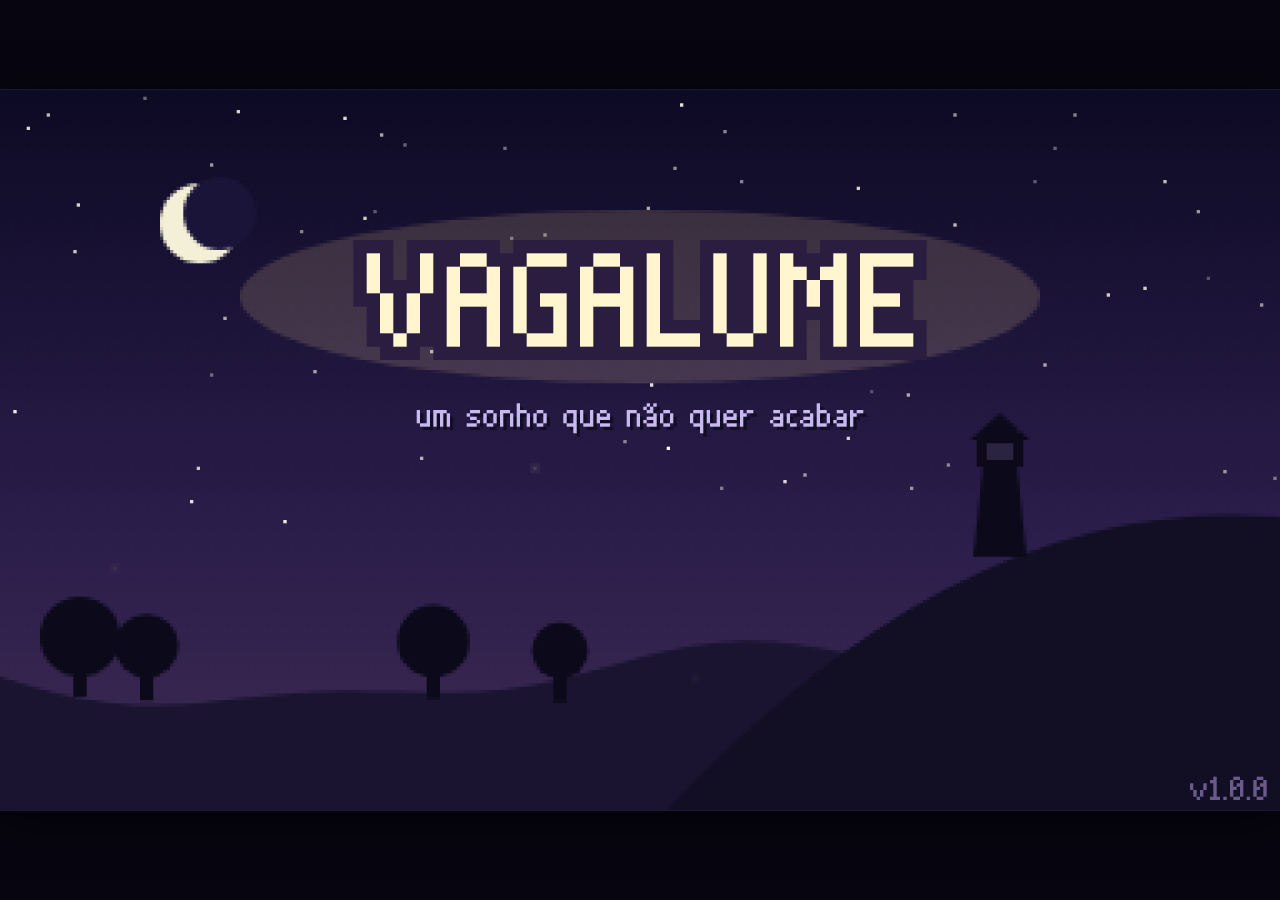
<file: index.html>
<!doctype html>
<html lang="pt-BR">
<head>
  <meta charset="utf-8">
  <meta name="viewport" content="width=device-width, initial-scale=1, maximum-scale=1, user-scalable=no, viewport-fit=cover">
  <meta name="theme-color" content="#0d0a24">
  <meta name="description" content="VAGALUME — um RPG de navegador sobre amizade, sonhos e a coragem de acender a luz de novo.">
  <title>Vagalume</title>
  <link rel="icon" href="assets/icon.svg" type="image/svg+xml">
  <link rel="stylesheet" href="css/style.css">
</head>
<body>
  <div id="game" aria-label="Área do jogo">
    <canvas id="screen" width="384" height="216" tabindex="0" aria-label="Vagalume — use as setas para andar, Z para interagir, X para voltar"></canvas>
    <div id="loading" role="status">
      <div class="ld-title">VAGALUME</div>
      <div class="ld-bar"><div class="ld-fill" id="ld-fill"></div></div>
      <div class="ld-text" id="ld-text">Acendendo a lamparina...</div>
      <noscript><p class="ld-text">Este jogo precisa de JavaScript ativado.</p></noscript>
    </div>
  </div>

  <!-- controles de toque (aparecem em telas sensíveis ao toque ou pelas configurações) -->
  <div id="touch" aria-hidden="true">
    <div class="dpad">
      <button data-act="up" class="d-up">▲</button>
      <button data-act="left" class="d-left">◀</button>
      <button data-act="right" class="d-right">▶</button>
      <button data-act="down" class="d-down">▼</button>
    </div>
    <div class="abtns">
      <button data-act="menu" class="b-menu">MENU</button>
      <button data-act="run" class="b-run">CORRER</button>
      <button data-act="cancel" class="b-b">X</button>
      <button data-act="confirm" class="b-a">Z</button>
    </div>
  </div>

  <!-- erros compreensíveis -->
  <div id="error-overlay" role="alert">
    <div class="err-box">
      <div class="err-title">Algo deu errado</div>
      <pre class="err-detail"></pre>
      <div class="err-help">Se o jogo foi aberto direto do arquivo e não carregou, veja o README (seção "Como jogar localmente").</div>
      <div class="err-actions">
        <button class="err-continue" type="button">Continuar</button>
        <button class="err-reload" type="button">Recarregar</button>
        <button class="err-copy" type="button">Copiar detalhes</button>
      </div>
    </div>
  </div>

  <input type="file" id="import-file" accept=".json,application/json" hidden>

  <!-- módulos (scripts clássicos para funcionar também em file://) -->
  <script src="js/core.js"></script>
  <script src="js/engine.js"></script>
  <script src="js/data.js"></script>
  <script src="js/font.js"></script>
  <script src="js/pixel.js"></script>
  <script src="js/renderer.js"></script>
  <script src="js/input.js"></script>
  <script src="js/audio.js"></script>
  <script src="js/art-sprites.js"></script>
  <script src="js/art-tiles.js"></script>
  <script src="js/art-enemies.js"></script>
  <script src="js/effects.js"></script>
  <script src="js/state.js"></script>
  <script src="js/quests.js"></script>
  <script src="js/save.js"></script>
  <script src="js/dialogue.js"></script>
  <script src="js/events.js"></script>
  <script src="js/world.js"></script>
  <script src="js/screens.js"></script>
  <script src="js/menu.js"></script>
  <script src="js/emotions.js"></script>
  <script src="js/combat.js"></script>
  <script src="js/combat-ai.js"></script>
  <script src="js/combat-ui.js"></script>
  <script src="js/validate.js"></script>
  <script src="js/debug.js"></script>
  <script src="js/main.js"></script>
</body>
</html>
</file>
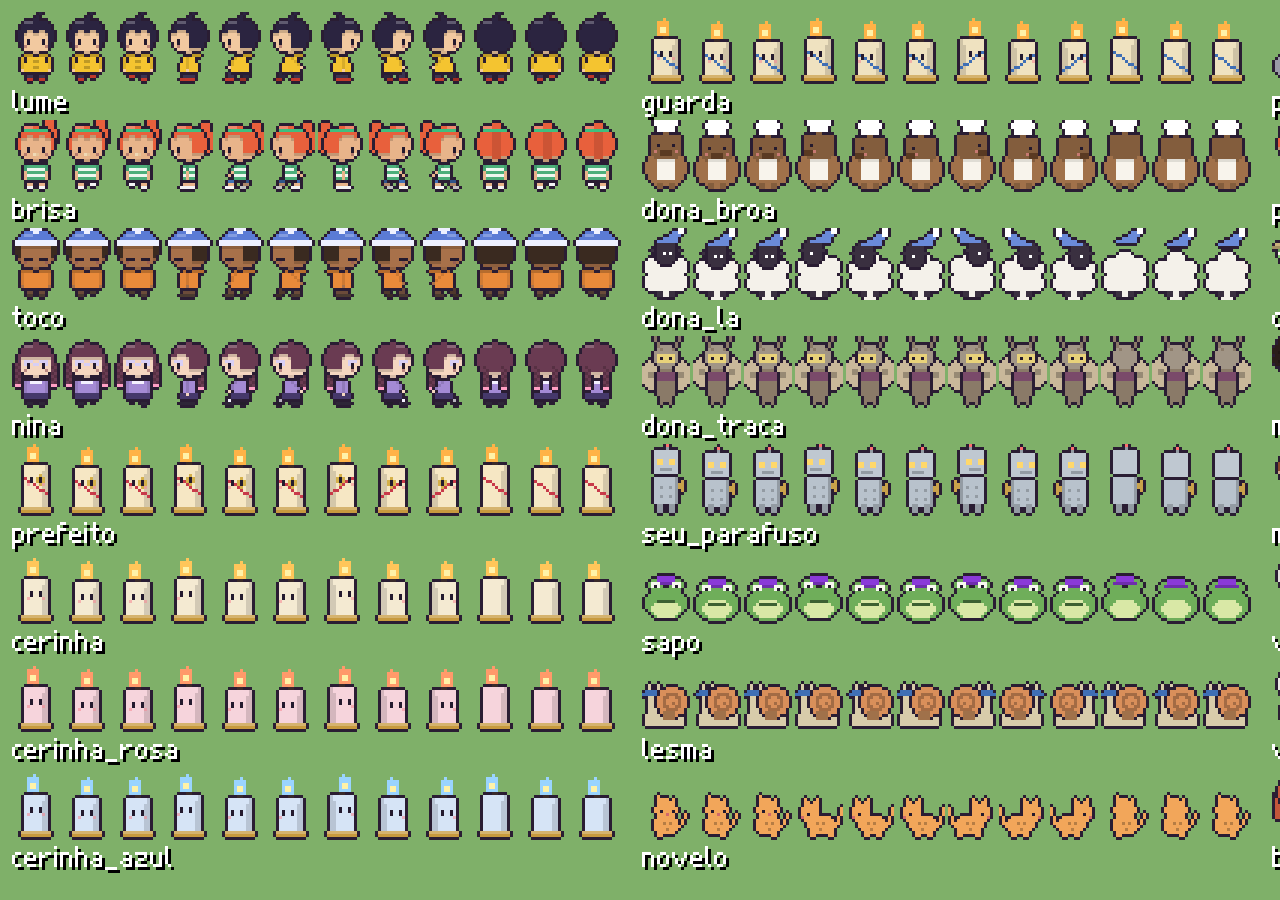
<file: tests/art-preview.html>
<!doctype html>
<html lang="pt-BR"><head><meta charset="utf-8"><title>Prévia de arte</title>
<style>body{background:#222;margin:0}canvas{image-rendering:pixelated;display:block}</style></head>
<body><canvas id="c"></canvas>
<script src="../js/core.js"></script>
<script src="../js/font.js"></script>
<script src="../js/pixel.js"></script>
<script src="../js/renderer.js"></script>
<script src="../js/art-sprites.js"></script>
<script src="../js/art-tiles.js" onerror="void 0"></script>
<script src="../js/art-enemies.js" onerror="void 0"></script>
<script>
(async function(){
  const R = window.RPG;
  const mode = (location.hash||'#chars').slice(1);
  R.DB = { characters: await (await fetch('../data/characters.json')).json() };
  const c = document.getElementById('c');
  const S = 3;
  const W = mode === "enemies" ? 1100 : 860, H = mode === "enemies" ? 560 : 300;
  c.width = W; c.height = H; c.style.width = W*S+'px'; c.style.height = H*S+'px';
  const g = c.getContext('2d'); g.imageSmoothingEnabled = false;
  g.fillStyle = '#7fb069'; g.fillRect(0,0,W,H);
  if (mode === 'chars') {
    const ids = Object.keys(R.DB.characters.party).concat(Object.keys(R.DB.characters.npcs));
    let x = 4, y = 4;
    for (const id of ids) {
      const sh = R.Art.sheet(id);
      const dirs = ['down','left','right','up'];
      for (let d=0; d<4; d++) for (let f=0; f<3; f++) g.drawImage(sh.frames[dirs[d]][f], x + (d*3+f)*17, y);
      R.Font.draw(g, id, x, y+24, '#fff', {shadow:'#000'});
      y += 36; if (y > H-36) { y = 4; x += 210; }
    }
  } else if (mode === 'portraits') {
    const exprs = [['neutro',1],['feliz',1],['feliz',2],['feliz',3],['triste',1],['triste',2],['triste',3],['irritado',1],['irritado',2],['irritado',3],['medo',1],['ferido',1],['apagado',1]];
    const ids = ['lume','brisa','toco','nina','vo','bia','prefeito','dona_broa','sapo'];
    ids.forEach((id, row) => exprs.forEach(([e,t], col) => {
      const bg = {neutro:'#3b3552',feliz:'#8a6b16',triste:'#1f4677',irritado:'#7a1f2a',medo:'#43286e',ferido:'#555',apagado:'#333'}[e];
      g.fillStyle = bg; g.fillRect(4+col*40, 4+row*33, 38, 31);
      const p = R.Art.portrait(id, e, t); if (p) g.drawImage(p, 3+col*40, 0+row*33, 40, 40);
    }));
  } else if (mode === 'text') {
    R.Font.draw(g, 'VAGALUME — Ação, coração, ÇÃO! Você está bem? "Sim..." (é) 1234567890', 4, 4, '#fff');
    R.Font.draw(g, 'ÁÉÍÓÚ ÂÊÔ ÃÕ À Ç áéíóú âêô ãõ à ç ü — …  ♥ ★ ♪ → ← ↑ ↓ %/+-=*', 4, 20, '#ffd86b');
    R.Font.draw(g, 'O rato roeu a roupa do rei de Roma; jogar, queijo, pipoca, gyp.', 4, 36, '#9ad4ff', {shadow:'#000'});
    R.Font.draw(g, 'TITULO', 4, 56, '#fff', {scale:3, outline:'#000'});
    R.UI.window(g, 4, 100, 200, 60, {title:'Janela'});
    R.Font.draw(g, 'Texto dentro da janela.', 14, 110, '#f6efe0');
    R.UI.list(g, ['Novo Jogo', {label:'Continuar', disabled:true}, 'Configurações'], 14, 124, 0);
    ['feliz','triste','irritado','medo','neutro','botao','coracao','brilho','chave','lanche','brinquedo','equip','amuleto','missao','check','laco'].forEach((n,i)=>R.UI.icon(g, n, 220+i*12, 110));
  } else if (mode === 'tiles') {
    const themes = Object.keys(R.Tiles.THEMES);
    const types = ['grass','flowers','tallgrass','path','stone','sand','water','bridge','cliff','blank','asphalt','road_h'];
    themes.forEach((thn, row) => {
      types.forEach((ty, col) => {
        const mask = ty==='path'||ty==='stone' ? 5 : ty==='water' ? 15 : ty === 'bridge' ? 10 : 0;
        g.drawImage(R.Tiles.ground(ty, thn, null, col+row, mask, 0, ty==='cliff'?null:null), 4+col*17, 4+row*40);
      });
      g.drawImage(R.Tiles.ground('cliff', thn, null, 1, 0, 0, 'top'), 4+12*17, 4+row*40);
      g.drawImage(R.Tiles.ground('water', thn, null, 1, 4, 1), 4+13*17, 4+row*40);
      g.drawImage(R.Tiles.tree(thn, row), 4+14*17, 4+row*40 - 10);
      ['bush','rock','stump','mushroom','fence','hedge'].forEach((o,i)=> g.drawImage(R.Tiles.object(o, thn, i, 10), 4+(16+i)*17 + 20, 4+row*40-8));
      R.Font.draw(g, thn, 4, 22+row*40, '#fff', {shadow:'#000'});
    });
    const ints = Object.keys(R.Tiles.INTERIORS);
    ints.forEach((n, i) => {
      const x = 470 + (i%3)*130, y = 4 + Math.floor(i/3)*42;
      g.drawImage(R.Tiles.ground('wall', null, n, 1, 0, 0, 'upper'), x, y);
      g.drawImage(R.Tiles.ground('wall', null, n, 2, 0, 0, 'upper'), x+16, y);
      g.drawImage(R.Tiles.ground('wall', null, n, 1, 0, 0, 'lower'), x, y+16);
      g.drawImage(R.Tiles.ground('wall', null, n, 2, 0, 0, 'lower'), x+16, y+16);
      g.drawImage(R.Tiles.ground('floor', null, n, 1, 0, 0), x+32, y+16);
      g.drawImage(R.Tiles.ground('floor', null, n, 2, 0, 0), x+48, y+16);
      g.drawImage(R.Tiles.ground('floor2', null, n, 2, 0, 0), x+64, y+16);
      g.drawImage(R.Tiles.ground('rug', null, n, 3, 0, 0), x+80, y+16);
      g.drawImage(R.Tiles.ground('wall', null, n, 3, 0, 0, 'top'), x+32, y);
      R.Font.draw(g, n, x+50, y+2, '#fff', {shadow:'#000'});
    });
  } else if (mode === 'buildings') {
    const defs = [['casa',5,4],['casa_azul',4,4],['padaria',6,4],['biblioteca',7,5],['oficina',6,4],['pousada',7,5],['prefeitura',8,5],['abandonada',5,4],['bairro',5,4],['arvore',5,6],['farol',4,3],['caverna',4,3],['branco',4,4]];
    let x = 4, y = 30;
    for (const [st,w,h] of defs) {
      const cv = R.Tiles.building({style:st,w,h,number: st==='bairro'?7:undefined});
      if (x + cv.width > W) { x = 4; y += 130; }
      g.drawImage(cv, x, y + 100 - cv.height);
      R.Font.draw(g, st, x, y + 102, '#fff', {shadow:'#000'});
      x += cv.width + 8;
    }
  } else if (mode === 'props') {
    const ids = Object.keys(R.Tiles.PROPS);
    let x = 4, y = 4, rowH = 0;
    for (const id of ids) {
      const cv = R.Tiles.prop(id, id==='cama_lume'||id==='cama_hospital'||id==='espelho'?1:0);
      if (x + cv.width > W) { x = 4; y += rowH + 14; rowH = 0; }
      g.fillStyle = '#c89a6a'; g.fillRect(x, y, cv.width, cv.height);
      g.drawImage(cv, x, y);
      R.Font.draw(g, id.slice(0,9), x, y + cv.height, '#fff', {shadow:'#000'});
      x += Math.max(cv.width, 44) + 4; rowH = Math.max(rowH, cv.height);
    }
  } else if (mode.startsWith('zoom')) {
    const id = mode.split('-')[1] || 'lume';
    const sh = R.Art.sheet(id);
    c.style.width = W*S+'px';
    ['down','left','up'].forEach((d,i)=>{ g.drawImage(sh.frames[d][0], 4+i*60, 4, 48, 72); });
    const p = R.Art.portrait(id,'neutro',1); if (p) g.drawImage(p, 200, 4, 120, 120);
  } else if (R.Art[mode]) {
    R.Art[mode](g, W, H);
  }
  document.title = 'ready';
})().catch(e => { document.title = 'error: ' + e.message; console.error(e); });
</script></body></html>
</file>
<file: css/style.css>
/* VAGALUME — estilos da página (o jogo em si é desenhado no canvas) */
:root {
  --bg: #07050f;
  --ink: #f6efe0;
  --dim: #9b93b5;
  --accent: #ffd86b;
  --panel: #171229;
  --border: #f3e9d2;
  --bad: #ff7b85;
}
* { box-sizing: border-box; }
html, body {
  margin: 0;
  height: 100%;
  background: var(--bg);
  color: var(--ink);
  overflow: hidden;
  font-family: ui-monospace, "Cascadia Mono", "DejaVu Sans Mono", monospace;
  -webkit-tap-highlight-color: transparent;
  touch-action: manipulation;
  overscroll-behavior: none;
}
#game {
  position: fixed;
  inset: 0;
  display: flex;
  align-items: center;
  justify-content: center;
  padding: env(safe-area-inset-top) env(safe-area-inset-right) env(safe-area-inset-bottom) env(safe-area-inset-left);
}
body.has-touch #game { bottom: 34vh; }
@media (orientation: landscape) {
  body.has-touch #game { bottom: 0; left: 18vw; right: 18vw; }
}
#screen {
  display: block;
  background: #000;
  image-rendering: pixelated;
  image-rendering: crisp-edges;
  outline: none;
  box-shadow: 0 0 0 1px #1d1636, 0 10px 40px rgba(0, 0, 0, 0.6);
}

/* carregamento */
#loading {
  position: absolute;
  inset: 0;
  display: flex;
  flex-direction: column;
  align-items: center;
  justify-content: center;
  gap: 14px;
  background: radial-gradient(ellipse at 50% 40%, #2a1d4a 0%, #0d0a24 60%, #07050f 100%);
  transition: opacity 0.5s;
}
#loading.done { opacity: 0; pointer-events: none; }
.ld-title { font-size: 34px; letter-spacing: 8px; color: #fff6d0; text-shadow: 0 0 18px rgba(255, 216, 107, 0.5); }
.ld-bar { width: min(260px, 70vw); height: 8px; border: 1px solid var(--border); background: #120e24; }
.ld-fill { height: 100%; width: 0; background: var(--accent); transition: width 0.2s; }
.ld-text { font-size: 13px; color: var(--dim); text-align: center; padding: 0 16px; }

/* toque */
#touch { display: none; position: fixed; inset: auto 0 0 0; height: 34vh; pointer-events: none; user-select: none; -webkit-user-select: none; }
#touch.show { display: block; }
@media (orientation: landscape) { #touch { height: 100%; inset: 0; } }
#touch button {
  pointer-events: auto;
  position: absolute;
  border: 2px solid rgba(243, 233, 210, 0.7);
  background: rgba(23, 18, 41, 0.75);
  color: var(--ink);
  font: inherit;
  font-weight: bold;
  border-radius: 10px;
  touch-action: none;
}
#touch button.on { background: rgba(255, 216, 107, 0.45); }
.dpad { position: absolute; left: 4vmin; bottom: 4vmin; width: 36vmin; height: 36vmin; }
.dpad button { width: 33%; height: 33%; font-size: 4vmin; }
.d-up { left: 33.5%; top: 0; }
.d-down { left: 33.5%; bottom: 0; }
.d-left { left: 0; top: 33.5%; }
.d-right { right: 0; top: 33.5%; }
.abtns { position: absolute; right: 4vmin; bottom: 4vmin; width: 40vmin; height: 36vmin; }
.b-a { right: 0; top: 24%; width: 15vmin; height: 15vmin; border-radius: 50% !important; font-size: 5vmin; background: rgba(255, 216, 107, 0.25) !important; }
.b-b { right: 17vmin; top: 44%; width: 13vmin; height: 13vmin; border-radius: 50% !important; font-size: 4.5vmin; }
.b-menu { left: 0; top: 0; width: 17vmin; height: 8vmin; font-size: 2.6vmin; }
.b-run { left: 0; bottom: 0; width: 17vmin; height: 8vmin; font-size: 2.6vmin; }

/* erros */
#error-overlay { display: none; position: fixed; inset: 0; background: rgba(5, 3, 12, 0.82); z-index: 50; align-items: center; justify-content: center; padding: 16px; }
#error-overlay.show { display: flex; }
.err-box { background: var(--panel); border: 2px solid var(--border); max-width: 560px; width: 100%; padding: 16px; box-shadow: 4px 4px 0 #000; }
.err-title { color: var(--bad); font-size: 16px; margin-bottom: 8px; }
.err-detail { white-space: pre-wrap; word-break: break-word; font-size: 12px; color: var(--ink); background: #0d0a1a; padding: 8px; max-height: 40vh; overflow: auto; margin: 0 0 8px; }
.err-help { font-size: 12px; color: var(--dim); margin-bottom: 12px; }
.err-actions { display: flex; gap: 8px; flex-wrap: wrap; }
.err-actions button { background: #2a2045; color: var(--ink); border: 1px solid var(--border); padding: 6px 12px; font: inherit; cursor: pointer; }
.err-actions button:hover, .err-actions button:focus { background: #3a2c60; outline: 1px solid var(--accent); }

/* depuração */
#debug-panel { position: fixed; top: 4px; left: 4px; z-index: 40; background: rgba(10, 8, 20, 0.88); color: #cfe; font-size: 11px; padding: 6px 8px; max-width: 46vw; max-height: 90vh; overflow: auto; border: 1px solid #3a6; white-space: pre; display: none; pointer-events: none; }
#debug-panel.show { display: block; }
</file>
